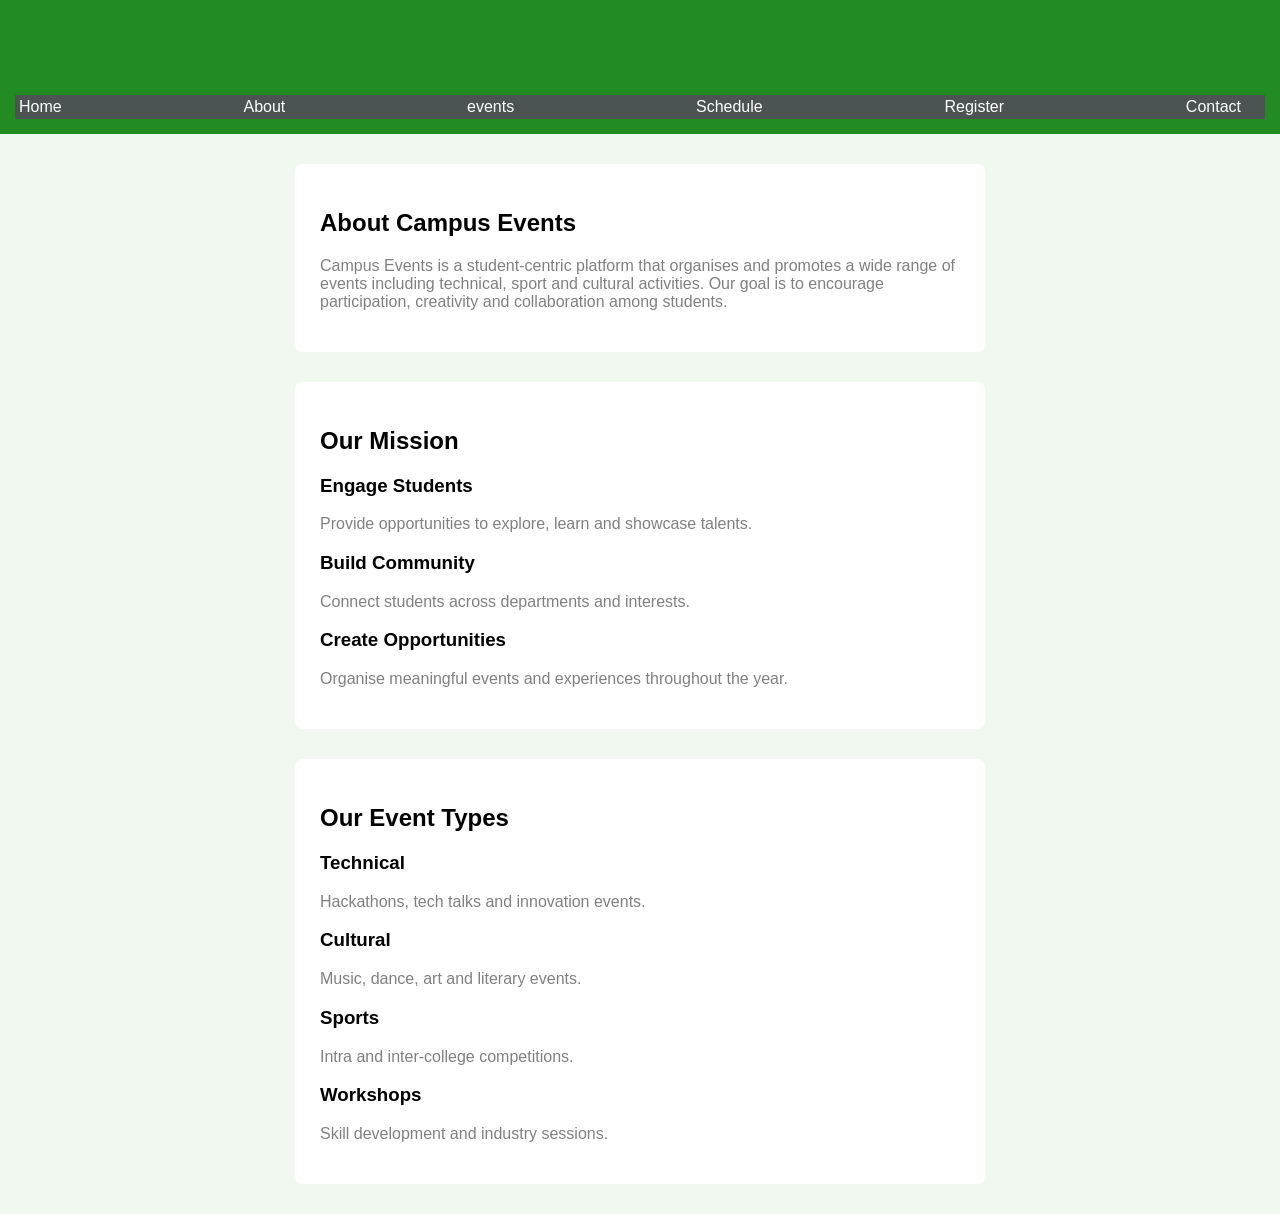
<file: about.html>
<!DOCTYPE html>
<html>
<head>
    <title>About Campus Events</title>
    <style>
        nav{
            display: flex;
            justify-content: space-between;
            align-items: center;
            background-color:rgb(76, 83, 83);
            padding: 3px 4px;
        }
 
    </style>    
</head>
<body>

    <header>
        <h1>Campus Events</h1>

        <nav>
            <a href="index.html">Home</a>
            <a href="about.html">About</a>
            <a href="events.html">events</Events></a>
            <a href="schedule.html">Schedule</a>
            <a href="#">Register</a>
            <a href="#">Contact</a>
        </nav>
    </header>
    <link rel="stylesheet" href="about.css">

    <section>
        <h2>About Campus Events</h2>

        <p>
            Campus Events is a student-centric platform that organises
            and promotes a wide range of events including technical,
            sport and cultural activities. Our goal is to encourage
            participation, creativity and collaboration among students.
        </p>
    </section>

    <section>
        <h2>Our Mission</h2>

        <div>
            <h3>Engage Students</h3>
            <p>Provide opportunities to explore, learn and showcase talents.</p>
        </div>

        <div>
            <h3>Build Community</h3>
            <p>Connect students across departments and interests.</p>
        </div>

        <div>
            <h3>Create Opportunities</h3>
            <p>Organise meaningful events and experiences throughout the year.</p>
        </div>
    </section>

    <section>
        <h2>Our Event Types</h2>

        <div>
            <h3>Technical</h3>
            <p>Hackathons, tech talks and innovation events.</p>
        </div>

        <div>
            <h3>Cultural</h3>
            <p>Music, dance, art and literary events.</p>
        </div>

        <div>
            <h3>Sports</h3>
            <p>Intra and inter-college competitions.</p>
        </div>

        <div>
            <h3>Workshops</h3>
            <p>Skill development and industry sessions.</p>
        </div>
    </section>

</body>
</html>
</file>
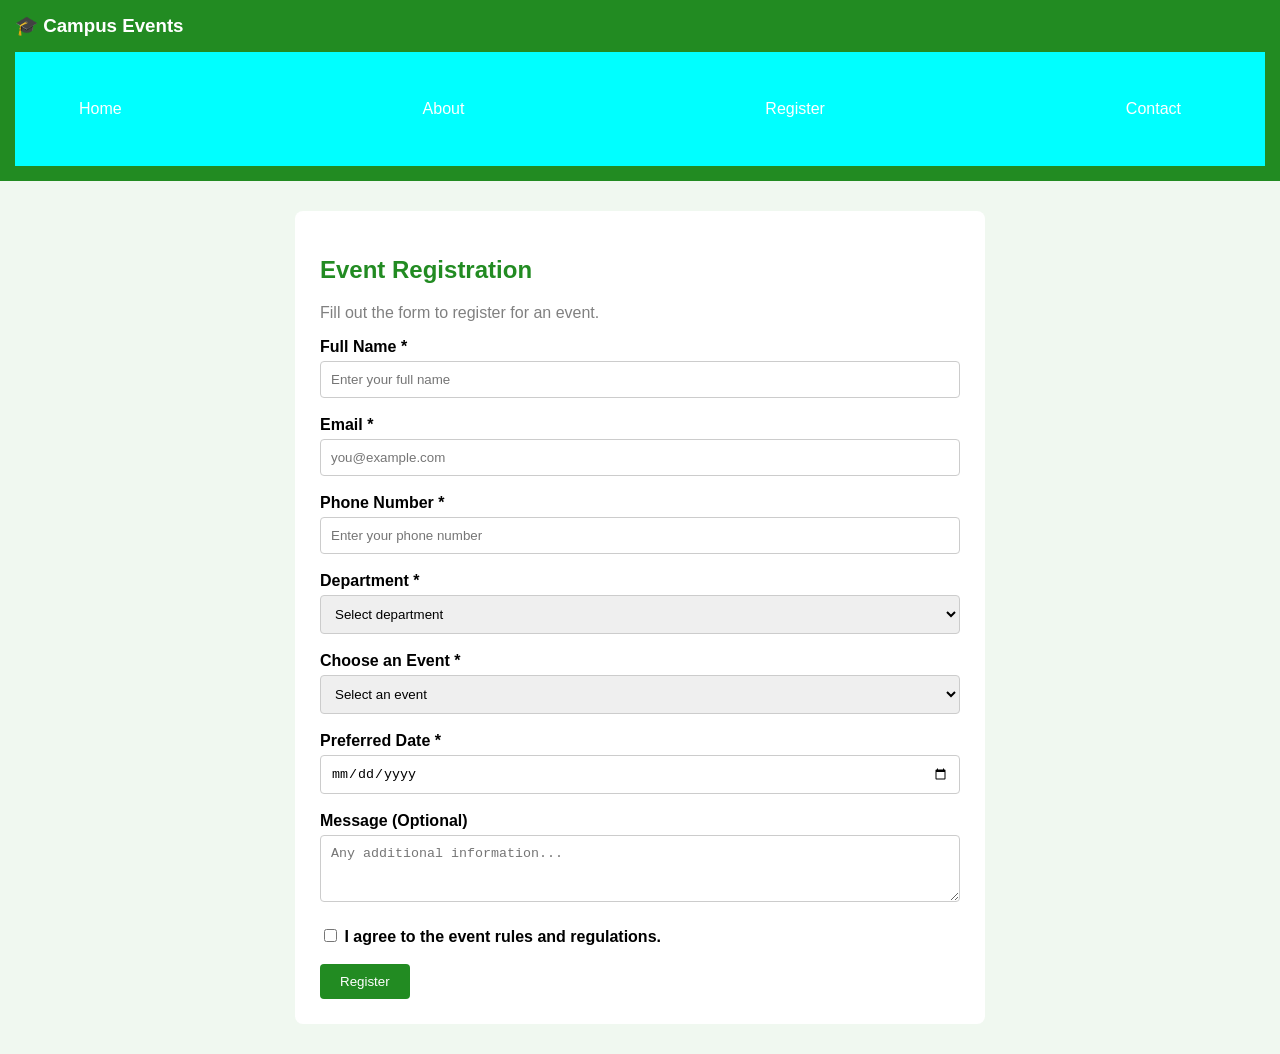
<file: register.html>
<!DOCTYPE html>
<html>
<head>
    <title>Event Registration</title>
     <style>
        nav{
            display: flex;
            justify-content: space-between;
            align-items: center;
            background-color:aqua;
            padding: 3rem 4rem;
        }
        </style>
</head>
<body>

    <header>
        <h3>🎓 Campus Events</h3>

        <nav>
            <a href="index.html">Home</a>
            <a href="about.html">About</a>
            <a href="register.html">Register</a>
            <a href="contact.html">Contact</a>
        </nav>
    </header>
    <link rel="stylesheet" href="register.css">

    <section>
        <h1>Event Registration</h1>
        <p>Fill out the form to register for an event.</p>

        <form>
            <label>Full Name *</label><br>
            <input type="text" placeholder="Enter your full name" required>
            <br><br>

            <label>Email *</label><br>
            <input type="email" placeholder="you@example.com" required>
            <br><br>

            <label>Phone Number *</label><br>
            <input type="tel" placeholder="Enter your phone number" required>
            <br><br>

            <label>Department *</label><br>
            <select required>
                <option value="">Select department</option>
                <option>Computer Science</option>
                <option>Information Technology</option>
                <option>Electronics</option>
                <option>Mechanical</option>
                <option>Civil</option>
            </select>
            <br><br>

            <label>Choose an Event *</label><br>
            <select required>
                <option value="">Select an event</option>
                <option>Tech Fest 2026</option>
                <option>Cultural Day</option>
                <option>Inter-College Sports Meet</option>
                <option>AI Workshop</option>
                <option>Photography Contest</option>
                <option>Career Guidance Talk</option>
            </select>
            <br><br>

            <label>Preferred Date *</label><br>
            <input type="date" required>
            <br><br>

            <label>Message (Optional)</label><br>
            <textarea placeholder="Any additional information..." rows="3"></textarea>
            <br><br>

            <input type="checkbox" required>
            <label>I agree to the event rules and regulations.</label>
            <br><br>

            <button type="submit">Register</button>
        </form>
    </section>

</body>
</html>
</file>
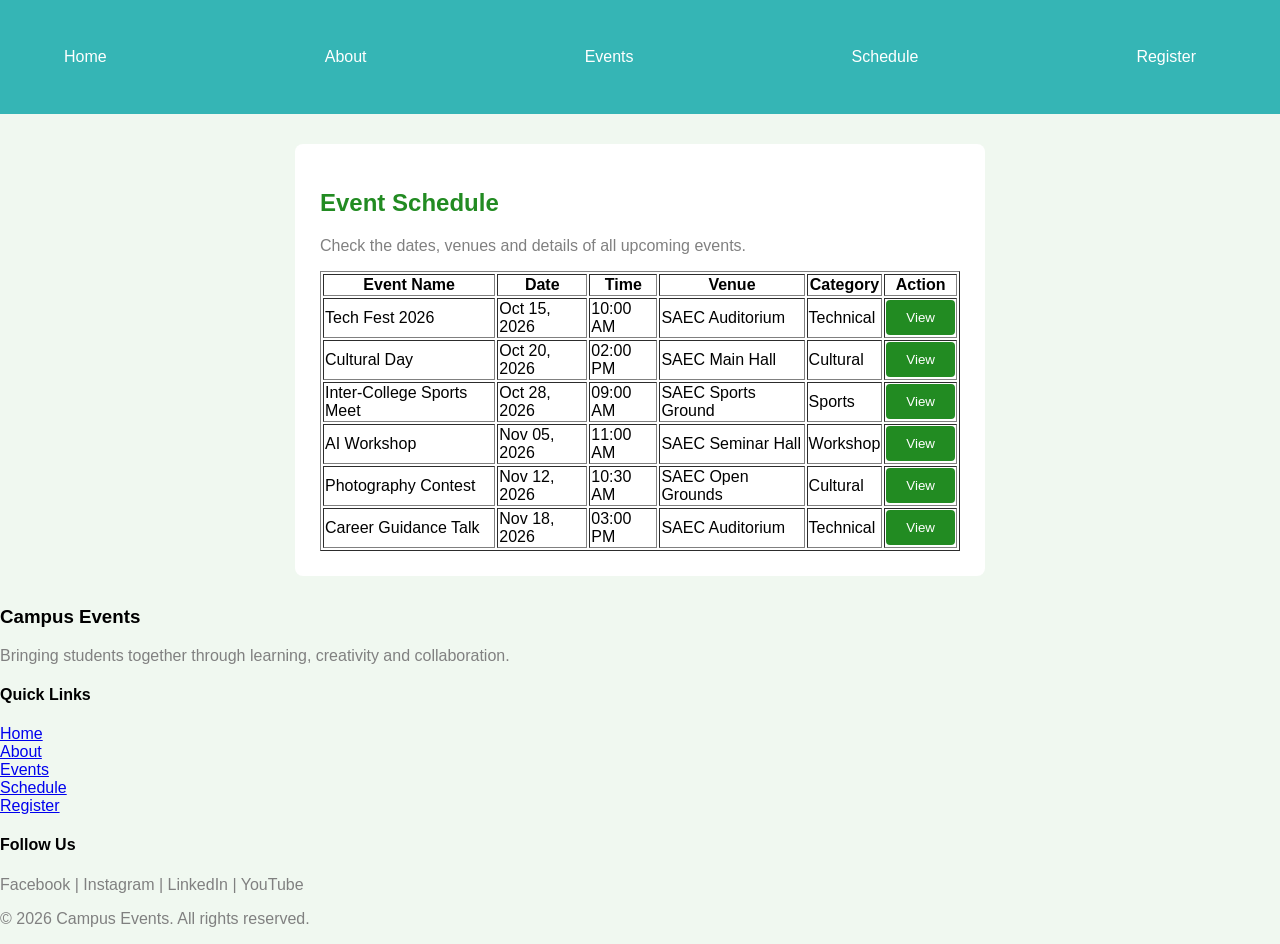
<file: schedule.html>
<!DOCTYPE html>
<html>
<head>
    <title>Event Schedule</title>
     <style>
        nav{
            display: flex;
            justify-content: space-between;
            align-items: center;
            background-color:rgb(53, 181, 181);
            padding: 3rem 4rem;
        }
 
    </style> 
    <nav>
        <a href="index.html">Home</a>
        <a href="about.html">About</a>
        <a href="events.html">Events</a>
        <a href="schedule.html">Schedule</a>
        <a href="register.html">Register</a>

    </nav>
</head>
<link rel="stylesheet" href="schedule.css">
<body>

   

    <section>
        <h1>Event Schedule</h1>
        <p>Check the dates, venues and details of all upcoming events.</p>

        <table border="1">
            <tr>
                <th>Event Name</th>
                <th>Date</th>
                <th>Time</th>
                <th>Venue</th>
                <th>Category</th>
                <th>Action</th>
            </tr>

            <tr>
                <td>Tech Fest 2026</td>
                <td>Oct 15, 2026</td>
                <td>10:00 AM</td>
                <td>SAEC Auditorium</td>
                <td>Technical</td>
                <td><button>View</button></td>
            </tr>

            <tr>
                <td>Cultural Day</td>
                <td>Oct 20, 2026</td>
                <td>02:00 PM</td>
                <td>SAEC Main Hall</td>
                <td>Cultural</td>
                <td><button>View</button></td>
            </tr>

            <tr>
                <td>Inter-College Sports Meet</td>
                <td>Oct 28, 2026</td>
                <td>09:00 AM</td>
                <td>SAEC Sports Ground</td>
                <td>Sports</td>
                <td><button>View</button></td>
            </tr>

            <tr>
                <td>AI Workshop</td>
                <td>Nov 05, 2026</td>
                <td>11:00 AM</td>
                <td>SAEC Seminar Hall</td>
                <td>Workshop</td>
                <td><button>View</button></td>
            </tr>

            <tr>
                <td>Photography Contest</td>
                <td>Nov 12, 2026</td>
                <td>10:30 AM</td>
                <td>SAEC Open Grounds</td>
                <td>Cultural</td>
                <td><button>View</button></td>
            </tr>

            <tr>
                <td>Career Guidance Talk</td>
                <td>Nov 18, 2026</td>
                <td>03:00 PM</td>
                <td>SAEC Auditorium</td>
                <td>Technical</td>
                <td><button>View</button></td>
            </tr>
        </table>
    </section>

    <footer>
        <h3>Campus Events</h3>
        <p>Bringing students together through learning, creativity and collaboration.</p>

        <h4>Quick Links</h4>
        <a href="index.html">Home</a><br>
        <a href="about.html">About</a><br>
        <a href="events.html">Events</a><br>
        <a href="schedule.html">Schedule</a><br>
        <a href="register.html">Register</a>

        <h4>Follow Us</h4>
        <p>Facebook | Instagram | LinkedIn | YouTube</p>

        <p>©️ 2026 Campus Events. All rights reserved.</p>
    </footer>

</body>
</html>
</file>
<file: about.css>
body {
    font-family: Arial, sans-serif;
    margin: 0;
    background-color: #f0f8f0;
}

header {
    background-color: #228B22;
    color: white;
    padding: 15px;
}

header h3 {
    margin: 0 0 15px;
}

nav a {
    color: white;
    text-decoration: none;
    margin-right: 20px;
}

nav a:hover {
    color: yellow;
}

section {
    background-color: white;
    width: 50%;
    margin: 30px auto;
    padding: 25px;
    border-radius: 8px;
}

h1 {
    color: #228B22;
}

p {
    color: gray;
}

label {
    font-weight: bold;
}

input, select, textarea {
    width: 100%;
    padding: 10px;
    margin-top: 5px;
    box-sizing: border-box;
    border: 1px solid #ccc;
    border-radius: 4px;
}

input[type="checkbox"] {
    width: auto;
}

button {
    background-color: #228B22;
    color: white;
    padding: 10px 20px;
    border: none;
    border-radius: 4px;
    cursor: pointer;
}

button:hover {
    background-color: #006400;
}
</file>
<file: register.css>
body {
    font-family: Arial, sans-serif;
    margin: 0;
    background-color: #f0f8f0;
}

header {
    background-color: #228B22;
    color: white;
    padding: 15px;
}

header h3 {
    margin: 0 0 15px;
}

nav a {
    color: white;
    text-decoration: none;
    margin-right: 20px;
}

nav a:hover {
    color: yellow;
}

section {
    background-color: white;
    width: 50%;
    margin: 30px auto;
    padding: 25px;
    border-radius: 8px;
}

h1 {
    color: #228B22;
}

p {
    color: gray;
}

label {
    font-weight: bold;
}

input, select, textarea {
    width: 100%;
    padding: 10px;
    margin-top: 5px;
    box-sizing: border-box;
    border: 1px solid #ccc;
    border-radius: 4px;
}

input[type="checkbox"] {
    width: auto;
}

button {
    background-color: #228B22;
    color: white;
    padding: 10px 20px;
    border: none;
    border-radius: 4px;
    cursor: pointer;
}

button:hover {
    background-color: #006400;
}
</file>
<file: schedule.css>
body {
    font-family: Arial, sans-serif;
    margin: 0;
    background-color: #f0f8f0;
}

header {
    background-color: #228B22;
    color: white;
    padding: 15px;
}

header h3 {
    margin: 0 0 15px;
}

nav a {
    color: white;
    text-decoration: none;
    margin-right: 20px;
}

nav a:hover {
    color: yellow;
}

section {
    background-color: white;
    width: 50%;
    margin: 30px auto;
    padding: 25px;
    border-radius: 8px;
}

h1 {
    color: #228B22;
}

p {
    color: gray;
}

label {
    font-weight: bold;
}

input, select, textarea {
    width: 100%;
    padding: 10px;
    margin-top: 5px;
    box-sizing: border-box;
    border: 1px solid #ccc;
    border-radius: 4px;
}

input[type="checkbox"] {
    width: auto;
}

button {
    background-color: #228B22;
    color: white;
    padding: 10px 20px;
    border: none;
    border-radius: 4px;
    cursor: pointer;
}

button:hover {
    background-color: #006400;
}
</file>
